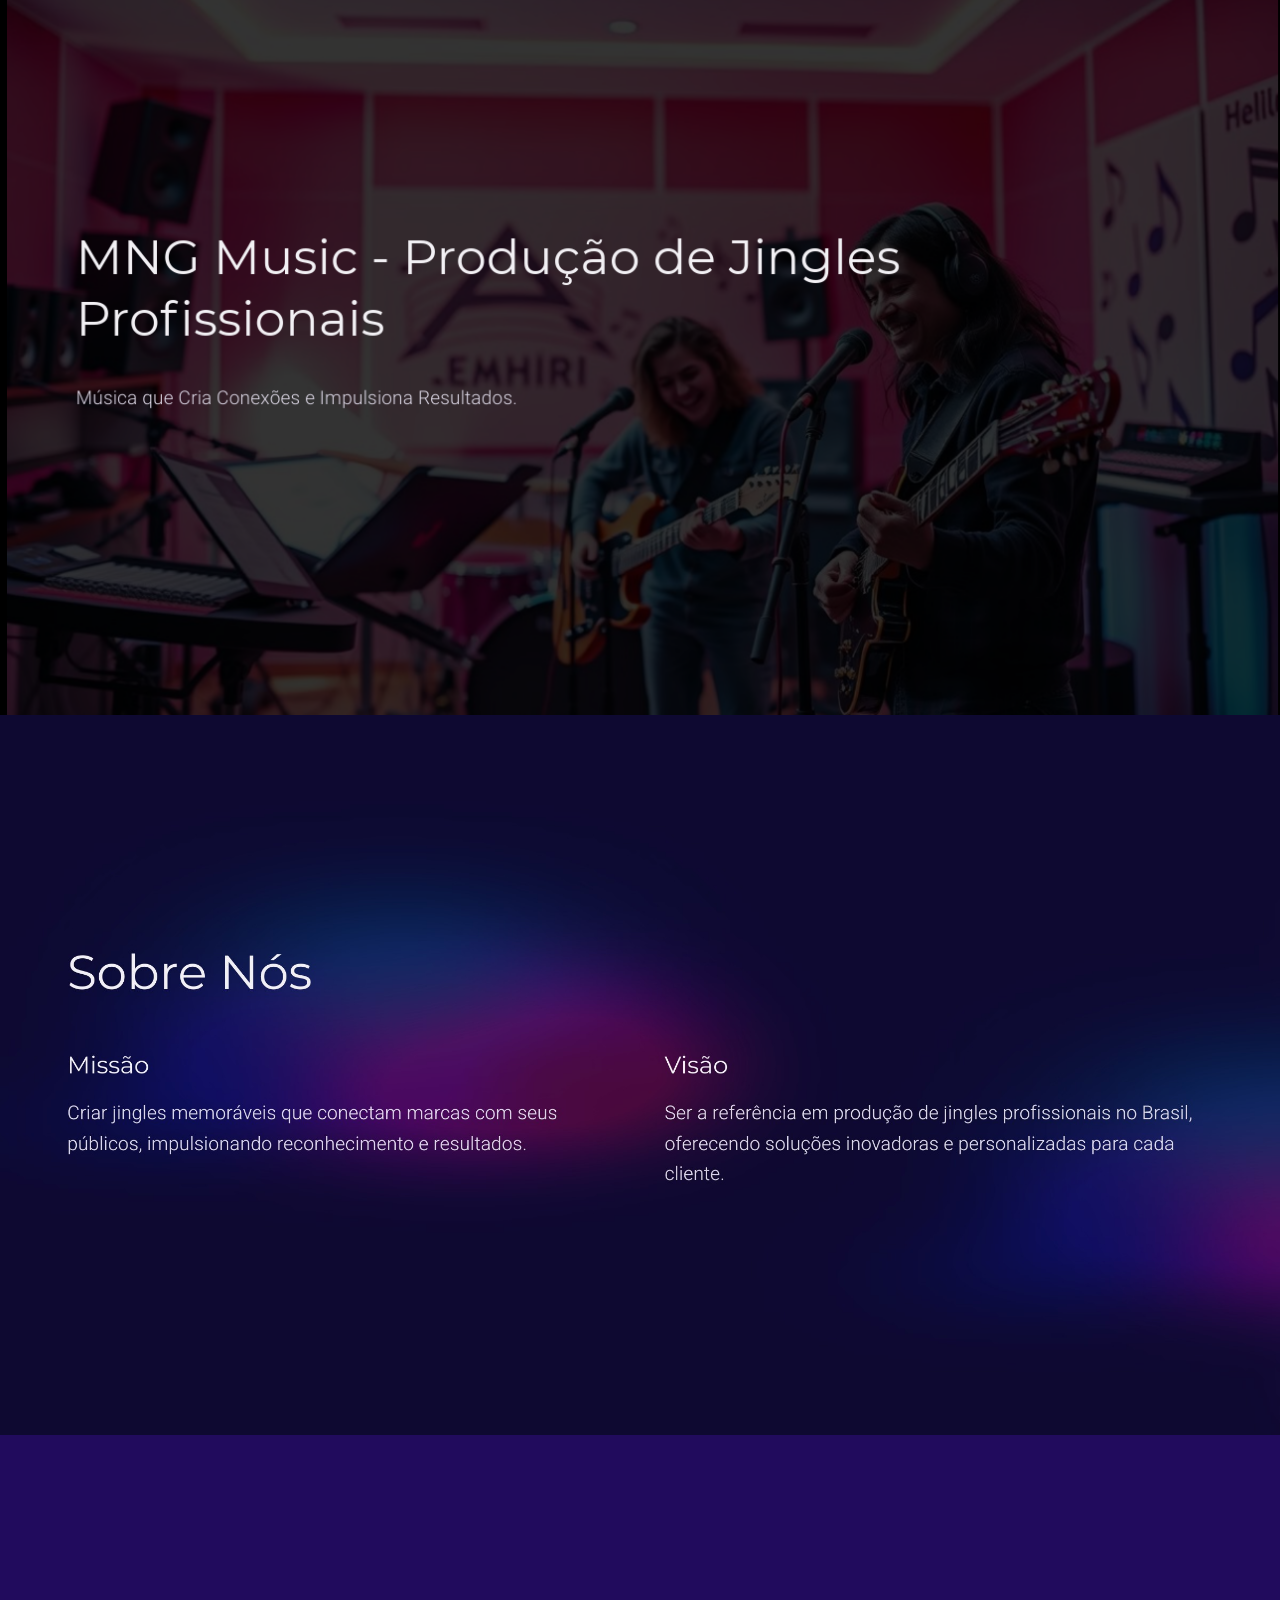
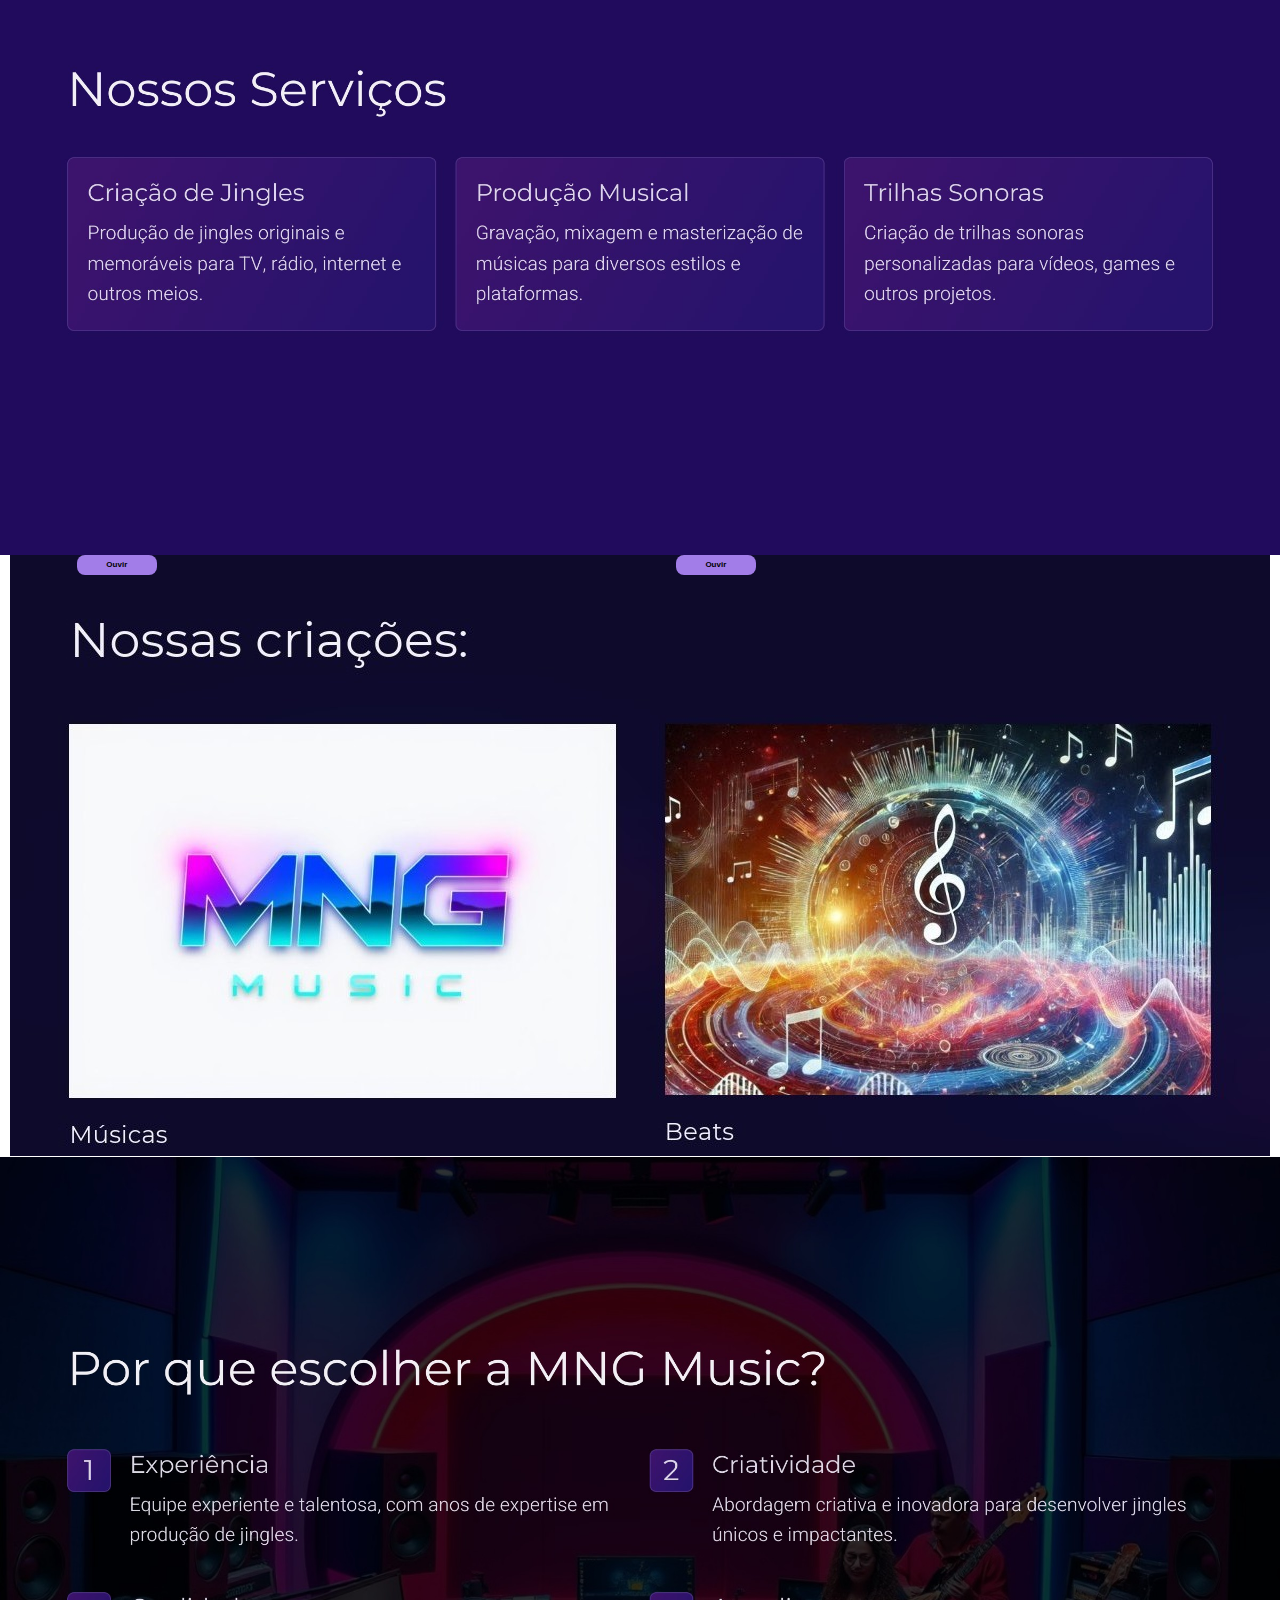
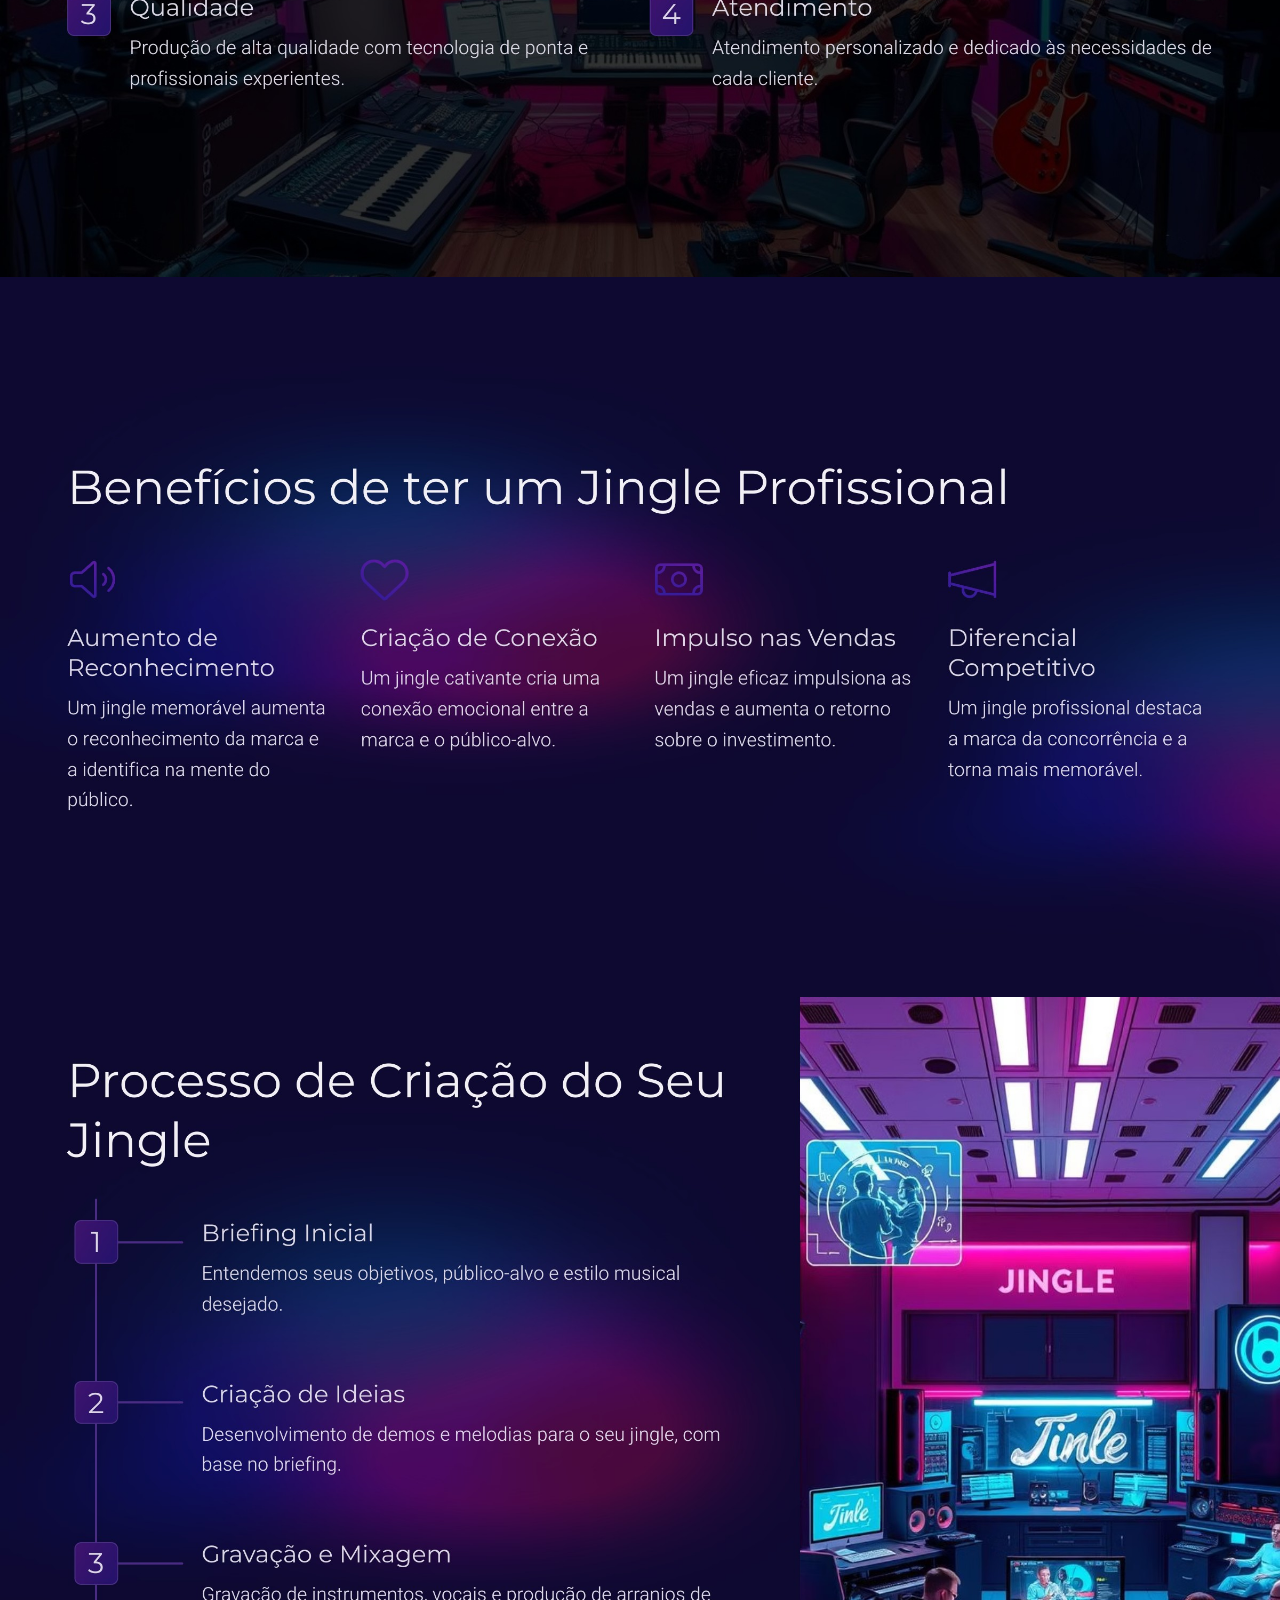
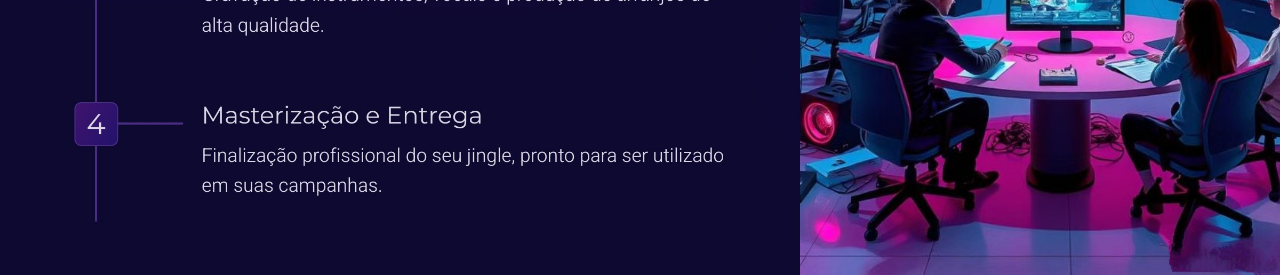
<file: index.html>
<!DOCTYPE html>
<html lang="pt-br">
<head>
    <meta charset="UTF-8">
    <meta name="viewport" content="width=device-width, initial-scale=1.0">
    <title>Quem somos</title>
    <link rel="stylesheet" href="./img.css">
</head>
<body>

    <!--<button id="b1"> <a href="./contato.html">Fale Conosco</a> </button>
-->
    <div id="alinhar">
    <img id="um" src="./1.png" alt="">
    <img src="./2.png" alt="">
    <img src="./3.png" alt="">
    <div>
        <img src="./4.png" alt="">
        <button id="b2"> <a href="./music.html"> Ouvir </a> </button>
        <button id="b3"> <a href="./beats.html"> Ouvir </a> </button>
    </div>
    <img src="./5.png" alt="">
    <img src="./6.png" alt="">
    <img id="ultimo" src="./7.png" alt="">
    <!--<img src="./8.png" alt="">-->
    </div>

    <!--<button id="b4"> <a href="./contato.html"> p </a> </button>
-->
</body>
</html>
</file>
<file: img.css>
* {
    margin: 0;
    padding: 0;
    font-size: 62.5%;
}
    
 #alinhar {
    display: flex;
    flex-direction: column;
    align-items: center;
    border-collapse: collapse;
 }
img {
    width: 100%;
}

#cor {
    height: 3.5vh;
    background-color: rgb(14, 8, 48);
    display: flex;
    align-items: center;
}
button {
    width: 8.0rem;
    height: 2.0rem;
    border: none;
    border-radius: 0.8rem;
    background: rgb(162, 125, 232);
    position: absolute;
}
#b1 {
    top: 19%;
    left: 6%;
}
#b2 {
    left: 6%;
}
#b3 {
    left: 52.8%;
}
#b4 {
    top: 116%;
    left: 6%;
}

button a {
    text-decoration: none;
    color: black;
    font-size: 0.8rem;
    font-weight: bold;
}
</file>
